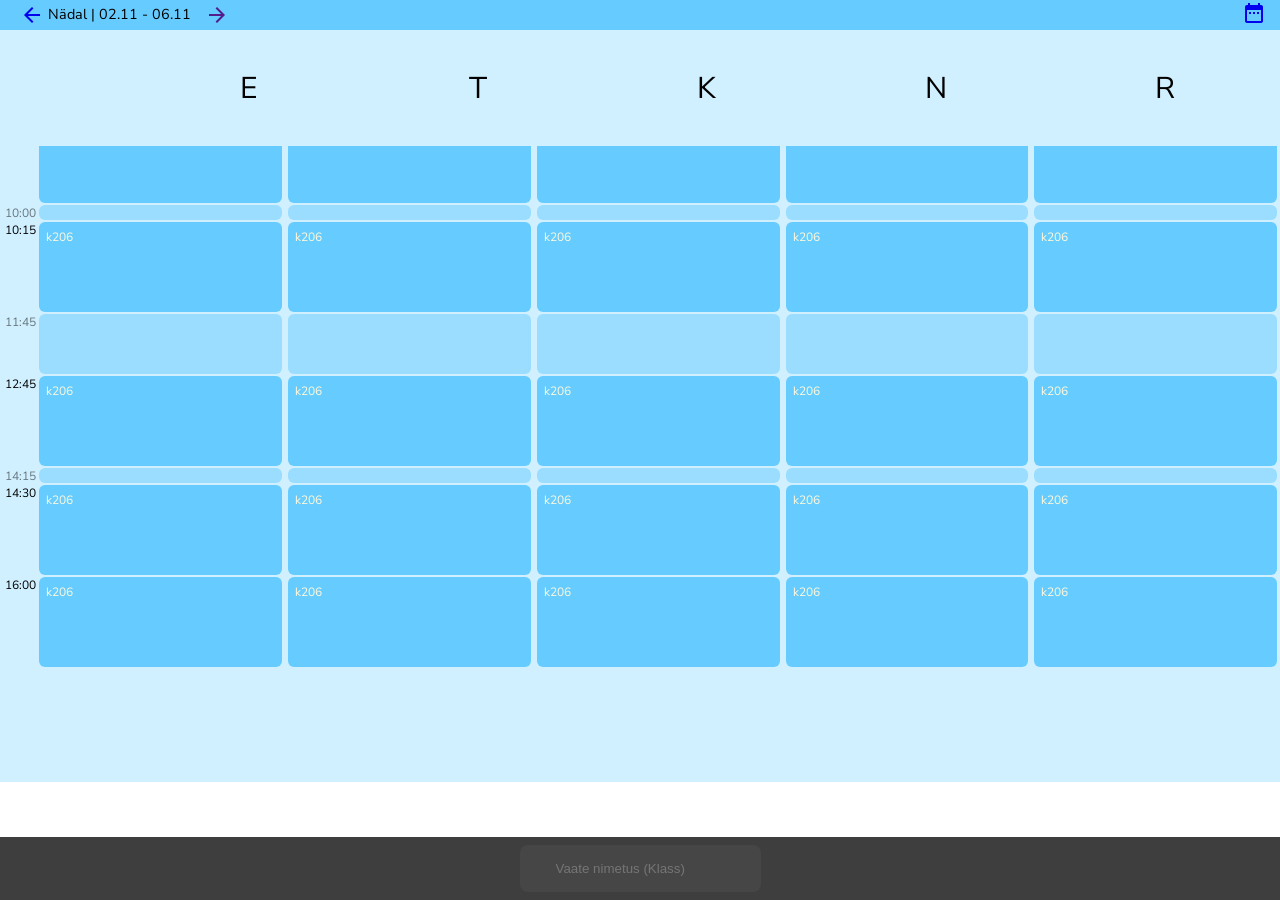
<file: kalender.html>
<!DOCTYPE html>
<html lang="en">

<head>
    <meta charset="UTF-8">
    <meta name="viewport" content="width=device-width, initial-scale=1.0">
    <title>Tahvel | Nädal</title>
    <link rel="stylesheet" href="kalender.css">
    <link rel="stylesheet" href="https://fonts.googleapis.com/icon?family=Material+Icons">

    <link href="https://fonts.googleapis.com/css2?family=Nunito+Sans:wght@300;400;800&display=swap" rel="stylesheet">

</head>

<body>

    <div class="header">
        <div class="weekselect"><a href="#"><i class="material-icons">arrow_back</i></a>
            Nädal | 02.11 - 06.11
            <a href=""><i class="material-icons">arrow_forward</i></a>
        </div>
        <!-- <div class="lisa">lisa</div> -->
        <div class="calendar"><a href="index.html"><i class="material-icons">date_range</i></a></div>
    </div>

    <div class="flex-container-week">
        <div class="dayheader"></div>
        <div>E</div>
        <div>T</div>
        <div>K</div>
        <div>N</div>
        <div>R</div>
    </div>

    <div class="weekview">
        <div class="timeline">
            <div><span class="start">8:30</span></div>
            <div class="paus15"><span class="start">10:00</span></div>
            <div><span class="start">10:15</span></div>
            <div class="paus60"><span class="start">11:45</span></div>
            <div><span class="start">12:45</span></div>
            <div class="paus15"><span class="start">14:15</span></div>
            <div><span class="start">14:30</span></div>
            <div><span class="start">16:00</span></div>
        </div>
        <div class="weekday">
            <div><span>k206</span></div>
            <div class="paus15"></div>
            <div><span>k206</span></div>
            <div class="paus60"></div>
            <div><span>k206</span></div>
            <div class="paus15"></div>
            <div><span>k206</span></div>
            <div><span>k206</span></div>


        </div>
        <div class="weekday">
            <div><span>k206</span></div>
            <div class="paus15"></div>
            <div><span>k206</span></div>
            <div class="paus60"></div>
            <div><span>k206</span></div>
            <div class="paus15"></div>
            <div><span>k206</span></div>
            <div><span>k206</span></div>

        </div>
        <div class="weekday">
            <div><span>k206</span></div>
            <div class="paus15"></div>
            <div><span>k206</span></div>
            <div class="paus60"></div>
            <div><span>k206</span></div>
            <div class="paus15"></div>
            <div><span>k206</span></div>
            <div><span>k206</span></div>

        </div>
        <div class="weekday">
            <div><span>k206</span></div>
            <div class="paus15"></div>
            <div><span>k206</span></div>
            <div class="paus60"></div>
            <div><span>k206</span></div>
            <div class="paus15"></div>
            <div><span>k206</span></div>
            <div><span>k206</span></div>

        </div>
        <div class="weekday">
            <div><span>k206</span></div>
            <div class="paus15"></div>
            <div><span>k206</span></div>
            <div class="paus60"></div>
            <div><span>k206</span></div>
            <div class="paus15"></div>
            <div><span>k206</span></div>
            <div><span>k206</span></div>

        </div>


    </div>

    <footer>
        <div class="footerSearch">
          <i class="far fa-star"></i>
          <input type="text" placeholder="Vaate nimetus (Klass)">
          <i class="fas fa-search"></i>
        </div>
      </footer>


</body>

</html>
</file>
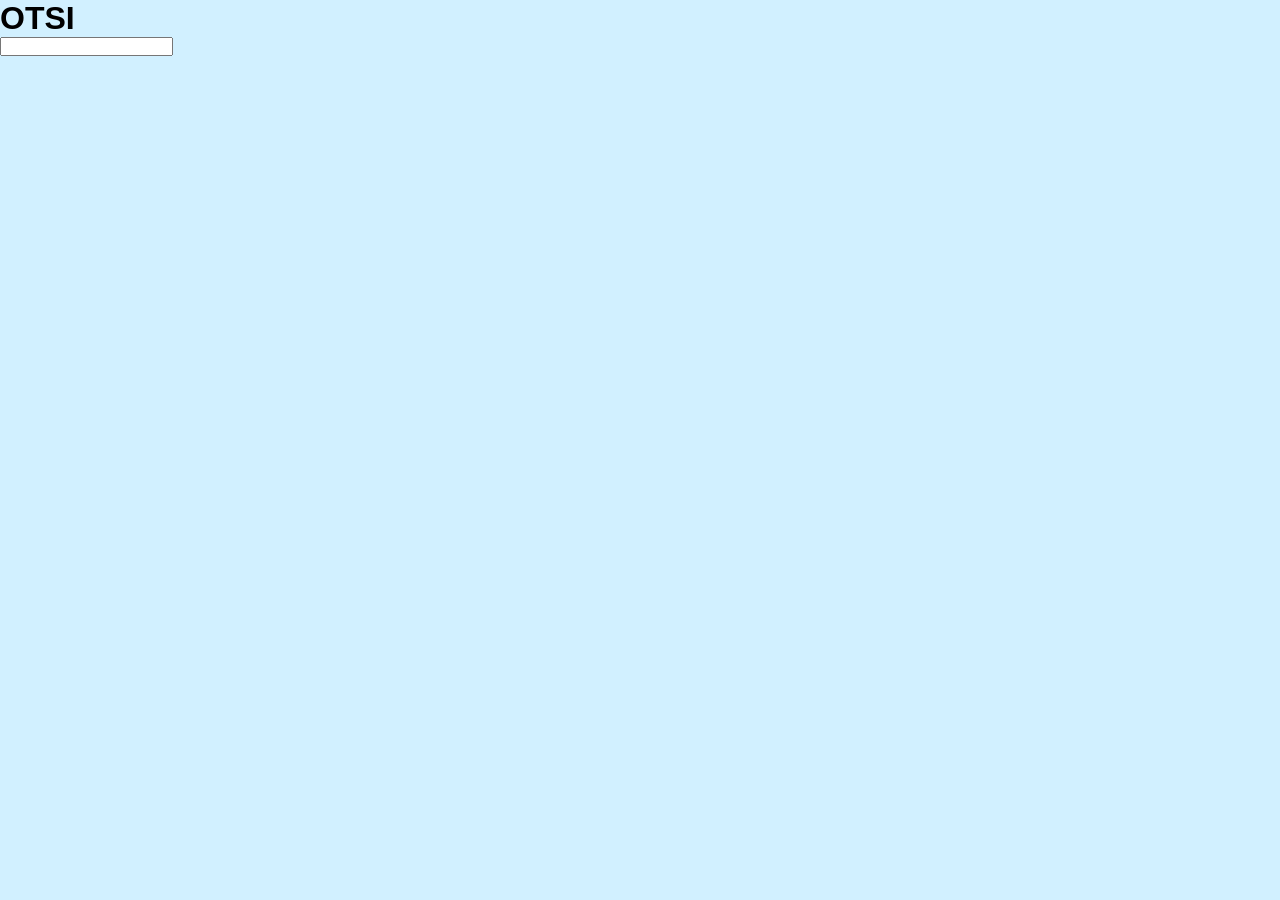
<file: otsi.html>
<!DOCTYPE html>
<html lang="en">
<head>
    <meta charset="UTF-8">
    <meta name="viewport" content="width=device-width, initial-scale=1.0">
    <title>Document</title>
    <link rel="stylesheet" href="style.css">
</head>
<body>
    
    <h1 class="otsi">OTSI</h1>
    <input class="search" type="text" id="otsing">
</body>
</html>
</file>
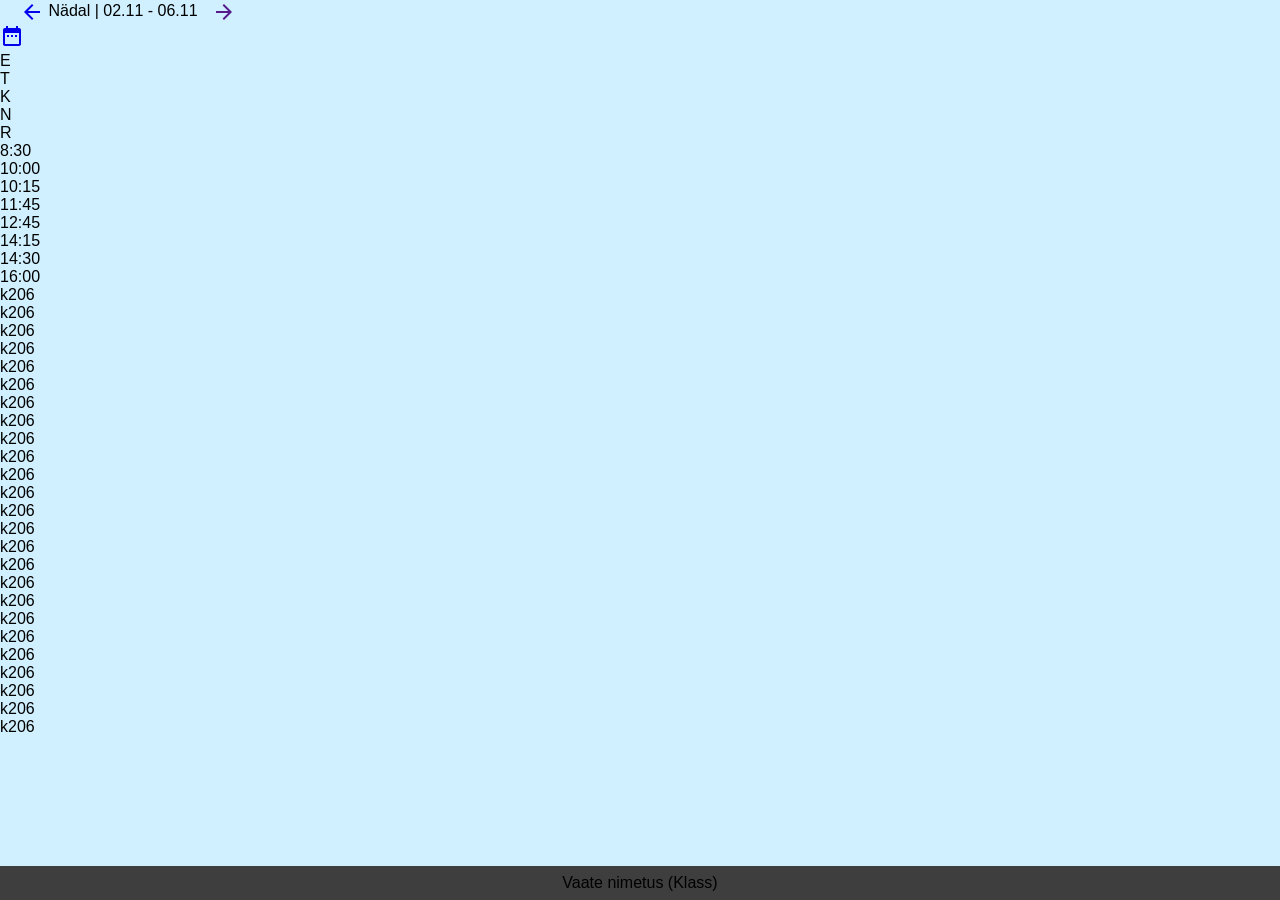
<file: week.html>
<!DOCTYPE html>
<html lang="en">

<head>
    <meta charset="UTF-8">
    <meta name="viewport" content="width=device-width, initial-scale=1.0">
    <title>Tahvel | Nädal</title>
    <link rel="stylesheet" href="style.css">
    <link rel="stylesheet" href="https://fonts.googleapis.com/icon?family=Material+Icons">
    <link href="https://fonts.googleapis.com/css2?family=Nunito+Sans:wght@300;400;800&display=swap" rel="stylesheet">

</head>

<body>

    <div class="header">
        <div class="weekselect"><a href="#"><i class="material-icons">arrow_back</i></a>
            Nädal | 02.11 - 06.11
            <a href=""><i class="material-icons">arrow_forward</i></a>
        </div>
        <!-- <div class="lisa">lisa</div> -->
        <div class="calendar"><a href="week.html"><i class="material-icons">date_range</i></a></div>
    </div>

    <div class="flex-container-week">
        <div class="dayheader"></div>
        <div>E</div>
        <div>T</div>
        <div>K</div>
        <div>N</div>
        <div>R</div>
    </div>

    <div class="weekview">
        <div class="timeline">
            <div><span class="start">8:30</span></div>
            <div class="paus15"><span class="start">10:00</span></div>
            <div><span class="start">10:15</span></div>
            <div class="paus60"><span class="start">11:45</span></div>
            <div><span class="start">12:45</span></div>
            <div class="paus15"><span class="start">14:15</span></div>
            <div><span class="start">14:30</span></div>
            <div><span class="start">16:00</span></div>
        </div>
        <div class="weekday">
            <div><span>k206</span></div>
            <div class="paus15"></div>
            <div><span>k206</span></div>
            <div class="paus60"></div>
            <div><span>k206</span></div>
            <div class="paus15"></div>
            <div><span>k206</span></div>
            <div><span>k206</span></div>


        </div>
        <div class="weekday">
            <div><span>k206</span></div>
            <div class="paus15"></div>
            <div><span>k206</span></div>
            <div class="paus60"></div>
            <div><span>k206</span></div>
            <div class="paus15"></div>
            <div><span>k206</span></div>
            <div><span>k206</span></div>

        </div>
        <div class="weekday">
            <div><span>k206</span></div>
            <div class="paus15"></div>
            <div><span>k206</span></div>
            <div class="paus60"></div>
            <div><span>k206</span></div>
            <div class="paus15"></div>
            <div><span>k206</span></div>
            <div><span>k206</span></div>

        </div>
        <div class="weekday">
            <div><span>k206</span></div>
            <div class="paus15"></div>
            <div><span>k206</span></div>
            <div class="paus60"></div>
            <div><span>k206</span></div>
            <div class="paus15"></div>
            <div><span>k206</span></div>
            <div><span>k206</span></div>

        </div>
        <div class="weekday">
            <div><span>k206</span></div>
            <div class="paus15"></div>
            <div><span>k206</span></div>
            <div class="paus60"></div>
            <div><span>k206</span></div>
            <div class="paus15"></div>
            <div><span>k206</span></div>
            <div><span>k206</span></div>

        </div>


    </div>

    <div class="foot">
        <footer class="footer-text">Vaate nimetus (Klass)</footer>
    </div>


</body>

</html>
</file>
<file: kalender.css>
* {
    margin: 0;
    padding: 0;
    }


    /* 08.30-10.00 */
body, p, a {
    font-family: 'Nunito Sans', sans-serif;


}

.header {
    display: flex;
    background: #66CCFF;
    height:30px;
    align-items: center;
    justify-content: space-between;
    position: fixed;
    width: 100%;
    top: 0;
    font-size: 0.9rem;
    z-index: 101;


}
.weekselect , .weekselect i {
    margin-left: 10px;
    align-items: center;
    vertical-align: middle;

}

.calendar {
    margin-right: 1em;

}
.lisa {
    color: blanchedalmond;
    background-color: black
}
.sisukast {
    margin-top: 32px;
    padding: 3%;
    height: 1000px;
}

.flex-container-week {
  display: flex;
  justify-content: space-between;
  position: fixed;
  width: 100%;
  top: 30px;
  background-color: #D1F0FF;
  z-index: 100;
}

.flex-container-week > div {
  background-color: #D1F0FF;
  width: 20%;
  margin: 2%;
  text-align: center;
  line-height: 65px;
  font-size: 30px;
  border-radius: 6px;
}

footer {
    display: flex;
    align-items: center;
    justify-content: center;
    position: fixed;
    width: 100%;
    padding: 0.5rem 0;
    bottom: 0;
    background-color: rgb(63, 62, 62);
  }
  
  .footerSearch {
    display: grid;
    grid-template-columns: max-content auto max-content;
    padding: 0.5rem 1rem;
    align-items: center;
    background-color: rgb(70, 70, 70);
    border-radius: 0.5rem;
  }
  
  .footerSearch * {
    color: white;
  }
  
  .footerSearch .star {
    width: 40px;
    height: 40px;
  }
  
  .footerSearch input {
     background: transparent;
     padding: 0.5rem;
     border: none;
     margin: 0 0.75rem;
  }
  
  .footerSearch input:focus{
    outline: none;
  }

.weekview {
    background-color: #D1F0FF;
    display: flex;
    justify-content: space-between;
    overflow: hidden;
    padding: 110px 0;


}

.weekday {
    width: 100%;
    margin: 3px;
    overflow: hidden;
}

.weekday > div{
    background-color: #66CCFF;;
    font-size: 0.75rem;
    color: cornsilk;
    margin-bottom: 2px;
    height: 90px;
    border-radius: 6px;

}

.weekday > div > span {
    padding: 7px;
    display: block;

}

.timeline {
    width: 15%;
    margin: 3px 0;
}

.timeline > div {
    height: 90px;
    text-align: right;
    margin-bottom: 2px;
    font-size: 0.75rem;

    display: flex;
    flex-direction: column;
    justify-content: space-between;

}

.timeline > div > span {

}

.paus15 {
    height: 15px  !important;
    opacity: 0.5;
}

.paus60 {

    height: 60px  !important;
    opacity: 0.5

}

.dayheader {
margin: 3px 0 !important;
width: 15% !important;
background-color: #D1F0FF;



}
</file>
<file: style.css>
.container{	
    display: flex;	
    flex-direction: column;	
    background: #66ccff;	
    padding: 10px;	
    margin: 10px;
    margin-left: 30px;
    margin-right: 30px;	
    border-radius: 7px;	
    height: 55px;	
}

#root{

}




@media only screen and (max-width: 600px) {
    .kast {
      width:300px;
      margin: auto;
      
    
  }
}

* {
  margin: 0;
  padding: 0;

}
  body {
  background: #D1F0FF;
  font-family: 'Nunito', sans-serif;

  }

.className {
  font-weight: bold;
}

.grid-pancake {
  display: grid;
  grid-template-rows: auto 1fr auto;
  min-height: 100vh;
}

header {
  height: 32px;
  width: 100%;
  background: #66CCFF;
  display: flex;
  align-items: center;
  justify-content: space-between;
  position: fixed;
  background-color: #66ccff;

}

.weekselect,
.weekselect i {
  margin-left: 10px;
  align-items: center;
  vertical-align: middle;
}

.calendar {
  margin-right: 10px;
}

.lisa {
  color: blanchedalmond;
  background-color: black;
}

.sisukast {
  margin-top: 32px;
  padding: 3%;
  height: 1000px;
  background-color: brown;
}

.flex-container {
  display: flex;
  margin-top: 32px;
  padding: 3%;
  align-items: center;
  border-radius: 50px;
  border-color: black;
  justify-content: center;
  margin: center;
  flex-wrap: wrap;
}

.flex-container > div {
  width: 75px;
  margin: 10px;
  padding: 5px;
  text-align: center;
  line-height: 75px;
  font-size: 30px;
}

footer {
  display: flex;
  align-items: center;
  justify-content: center;
  position: fixed;
  width: 100%;
  padding: 0.5rem 0;
  bottom: 0;
  background-color: rgb(63, 62, 62);
}

.footerSearch {
  display: grid;
  grid-template-columns: max-content auto max-content;
  padding: 0.5rem 1rem;
  align-items: center;
  background-color: rgb(70, 70, 70);
  border-radius: 0.5rem;
}

.footerSearch * {
  color: white;
}

.footerSearch .star {
  width: 40px;
  height: 40px;
}

.footerSearch input {
   background: transparent;
   padding: 0.5rem;
   border: none;
   margin: 0 0.75rem;
}

.footerSearch input:focus{
  outline: none;
}

.kast {
  width: 500px;
  margin: auto;
}

.weekdays {
  scroll-margin: 35px;
  font-family: Nunito;
  font-style: normal;
  font-weight: bold;
  font-size: 24px;
}
</file>
